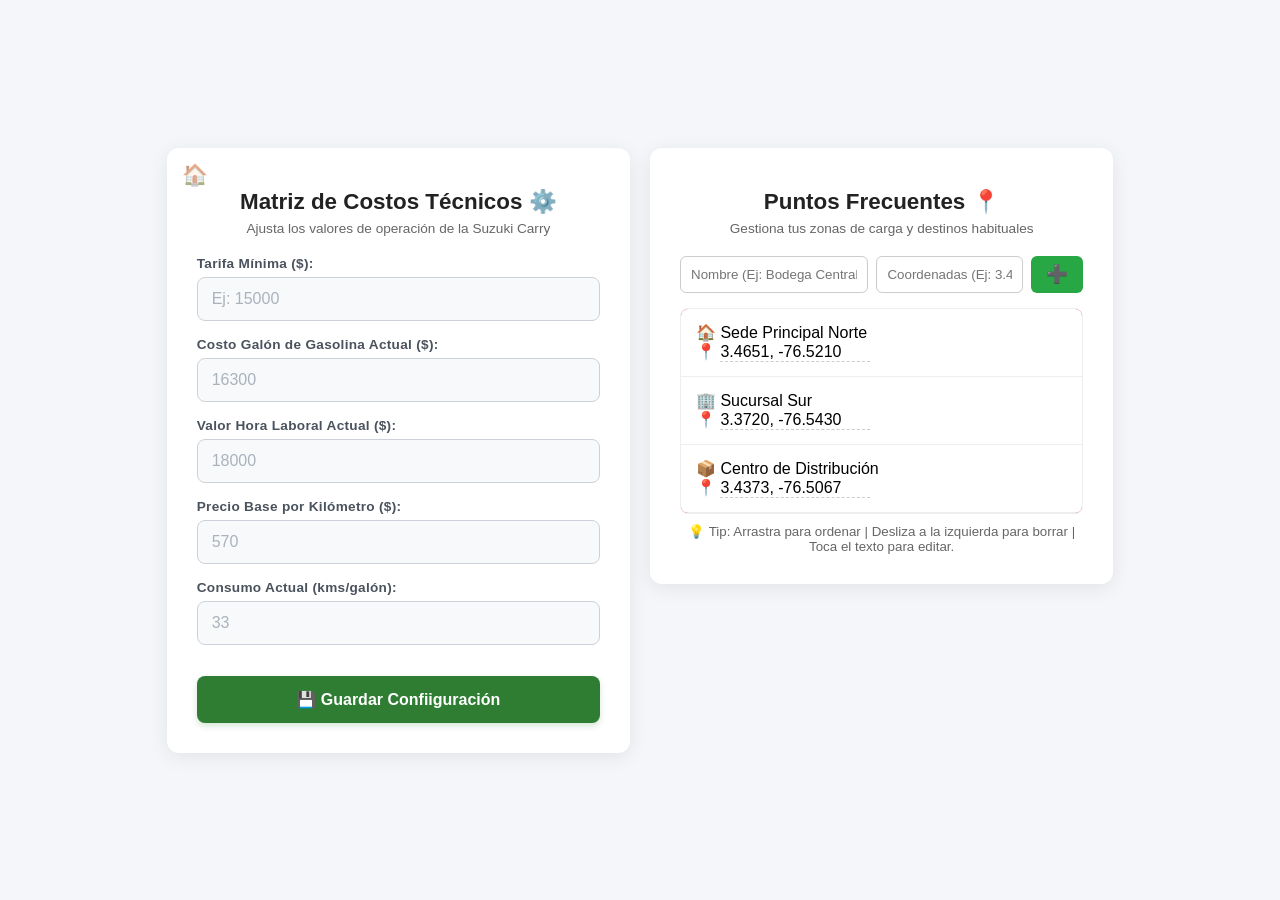
<file: config.html>
<!DOCTYPE html>
<html>
    <head>
        <meta charset="UTF-8">
        <meta name="viewport" content="width=device-width, initial-scale=1.0">
        <title>Configuración Carry</title>
        <link rel="stylesheet" href="global.css">
        <link rel="stylesheet" href="config.css">
    </head>
    <body>
        <!-- Contenedor principal para organizar el formulario y la lista en paralelo -->
        <div class="contenedor_config_layout">
            <form id="form_tarifas" class="tarjeta_modulo">
                <a href="index.html" class="btn_home_tarjeta" title="Volver al Inicio">🏠</a>
                <h2>Matriz de Costos Técnicos ⚙️</h2>
                <p>Ajusta los valores de operación de la Suzuki Carry</p>
                <div class="input_group">
                    <label for="tarifa_base">Tarifa Mínima ($): </label>
                    <input type="number" 
                           id="tarifa_base"
                           onkeypress="filtrarSoloNumeros(event)"
                           placeholder="Ej: 15000" 
                           step="1000" 
                           min="0">
                </div>
                <div class="input_group">
                    <label for="costo_comb">Costo Galón de Gasolina Actual ($):</label>
                    <input type="number" 
                           id="costo_comb"
                           onkeypress="filtrarSoloNumeros(event)"
                           placeholder="16300" 
                           step="100" 
                           min="0">
                </div>
                <div class="input_group">
                    <label for="hora_lab">Valor Hora Laboral Actual ($):</label>
                    <input type="number" 
                           id="hora_lab"
                           onkeypress="filtrarSoloNumeros(event)"
                           placeholder="18000" 
                           step="100" 
                           min="0">
                </div>
                <div class="input_group">
                    <label for="precio_km">Precio Base por Kilómetro ($):</label>
                    <input type="number" 
                           id="precio_km"
                           onkeypress="filtrarSoloNumeros(event)"
                           placeholder="570" 
                           step="10" 
                           min="0">
                </div>
                <div class="input_group">
                    <label for="consumo_actual">Consumo Actual (kms/galón):</label>
                    <input type="number" 
                           id="consumo_actual"
                           onkeypress="filtrarSoloNumeros(event)"
                           placeholder="33" 
                           step="1" 
                           min="0">
                </div>
                <button type="submit" class="main_btn">💾 Guardar Confiiguración</button>
            </form>
            
            <!-- NUEVO MÓDULO: Puntos y Posiciones Guardadas -->
            <div id="modulo_puntos" class="tarjeta_modulo">
                <h2>Puntos Frecuentes 📍</h2>
                <p>Gestiona tus zonas de carga y destinos habituales</p>
                <!-- Input rápido para agregar un nuevo punto -->
                <div class="input_agregar_punto">
                    <input type="text" id="nombre_nuevo_punto" placeholder="Nombre (Ej: Bodega Central o Cali Norte)">
                    <input type="text" id="coord_nuevo_punto" placeholder="Coordenadas (Ej: 3.4651, -76.5210)">
                    <button type="button" id="btn_agregar_punto" title="Agregar Punto">➕</button>
                </div>
                <!-- Lista Deslizable e Interactiva -->
                <div class="wrapper_lista_deslizable">
                    <ul id="lista_puntos" class="lista_interactiva">
                        <!-- Ejemplo de ítem (Se generarán dinámicamente con JS) -->
                        <li class="item_punto" draggable="false">
                            <div class="contenido_item" contenteditable="false">
                                No tienes puntos guardados actualmente
                            </div>
                        </li>
                    </ul>
                </div>
                <small class="instruccion_uso">💡 Tip: Arrastra para ordenar | Desliza a la izquierda para borrar | Toca el texto para editar.</small>
            </div>
        </div>
        <!--    Base de datos con filtro de carga obligatoria y ordenada (defer)
                El atributo defer cumple dos funciones críticas en html/javascript
                que la asincronía de la base de datos no puede resolver por sí sola:
                1. Garantiza el orden estricto de lectura (La Fila India)Como tu código
                está dividido en tres archivos que se necesitan entre sí, el navegador debe leerlos
                en un orden perfecto. Al ponerle defer a los tres, le ordenas a Firefox que los descargue
                en paralelo pero los ejecute estrictamente en el orden en que los escribiste.
                2. Evita que el código se ejecute antes de que existan los cajones de texto.
                Llamados 100% locales: Funcionan sin internet -->
        <script>
            function autoLlenarCamposConfig() {
                // Inyectamos cada valor en su caja de texto correspondiente usando tus IDs
                document.getElementById('tarifa_base').value = TARIFAS_CARRY.tar_min;
                document.getElementById('costo_comb').value = TARIFAS_CARRY.gaso;
                document.getElementById('hora_lab').value = TARIFAS_CARRY.hora;
                document.getElementById('precio_km').value = TARIFAS_CARRY.km_base;
                document.getElementById('consumo_actual').value = TARIFAS_CARRY.cons;
                console.log("✅ Fase autollenado de campos de configuración almacenados");
            }
            // envío del formulario para guardar la configuración
            document.getElementById('form_tarifas').addEventListener('submit', function (event) {
                // Evita que la página se recargue automáticamente al presionar guardar
                event.preventDefault();
                // 2. Guardar valores
                // Usamos parseFloat para asegurarnos de que el navegador lea números y no texto
                TARIFAS_CARRY = {
                    tar_min: parseFloat(document.getElementById('tarifa_base').value),
                    gaso: parseFloat(document.getElementById('costo_comb').value),
                    hora: parseFloat(document.getElementById('hora_lab').value),
                    km_base: parseFloat(document.getElementById('precio_km').value),
                    cons: parseFloat(document.getElementById('consumo_actual').value)
                };
                dbTarifas.setItem(KEY_TARIFAS_GUARDADAS, TARIFAS_CARRY).then(function () {
                    alert("¡Parámetros guardados en el correctamente! 🚚");
                    // Redireccionar de vuelta al menú principal automáticamente
                    window.location.href = "index.html";
                }).catch(function (err) {
                    console.error("Error al escribir en IndexedDB:", err);
                });
                //guardarPuntosEnServidor();
                guardarPuntosEnServidor().catch(err => {
                    console.error("⚠️ Error atrapado inline:", err);
                    return; 
                });
            });
        </script>
        <!--        <script defer src="./localforage.min.js"></script>-->
        <script defer src="./init_globals.js"></script>
        <script defer src="./mdl_pnts_config.js"></script>
    </body>
</html>
</file>
<file: global.css>
/* ==========================================
   1. REGLAS GLOBALES Y CONFIGURACIÓN DE PANTALLA
   ========================================== */
* {
    box-sizing: border-box;
    margin: 0;
    padding: 0;
    font-family: sans-serif;
}
/* Centrado absoluto en PC y adaptabilidad total en celulares */
body {
    display: flex;
    justify-content: center;
    align-items: center;
    min-height: 100vh;
    background-color: #f4f6f9; /* Gris moderno muy suave */
    padding: 15px;
}
/* ==========================================
   2. CONTENEDOR MAESTRO: LA TARJETA
   ========================================== */
.tarjeta_modulo {
    position: relative;       /* Clave para fijar los botones de las esquinas (🏠 y 🛣️) */
    background: #ffffff;
    padding: 30px;
    border-radius: 12px;      /* Bordes redondeados modernos */
    box-shadow: 0 4px 20px rgba(0, 0, 0, 0.08); /* Sombra elegante */
    width: 100%;
    max-width: 460px;         /* Tamaño compacto ideal para operar desde el carro */
}

/* Contenedor padre que empuja los controles al extremo superior derecho */
.grupo_controles_derecha {
    position: absolute;
    top: 10px;
    right: 10px;
    display: flex;
    align-items: center;
    gap: 12px; /* Separación horizontal entre la trocha y el tráfico */
}

/* Contenedor interno del control de trocha */
.contenedor_trocha {
    display: flex;
    align-items: center;
    gap: 6px;
    background: rgba(255, 255, 255, 0.15);
    padding: 4px 8px;
    border-radius: 20px;
    font-size: 11px;
    font-weight: bold;
    color: #333;
}

/* Estilo estético para la barra deslizable */
.slider_trocha {
    -webkit-appearance: none;
    appearance: none;
    width: 70px; /* Tamaño compacto para que no sature la tarjeta */
    height: 5px;
    background: #ccc;
    border-radius: 3px;
    outline: none;
    cursor: pointer;
    transition: width 0.3s ease;
}

/* Animación opcional: se expande un poco al pasar el mouse para facilitar el uso */
.slider_trocha:hover {
    width: 90px;
}

/* El botón arrastrable del slider */
.slider_trocha::-webkit-slider-thumb {
    -webkit-appearance: none;
    appearance: none;
    width: 12px;
    height: 12px;
    border-radius: 50%;
    background: #8b5a2b; /* Color marrón alusivo a tierra/trocha */
    cursor: pointer;
}

/* Títulos principales dentro de cualquier módulo */
.tarjeta_modulo h1 {
    text-align: center;
}
.tarjeta_modulo h2 {
    color: #222;
    font-size: 1.4rem;
    margin-bottom: 6px;
    margin-top: 10px;         /* Espacio por si hay botones arriba */
    text-align: center;
}
.tarjeta_modulo h3 {
    font-size: 0.95rem;
    color: #4a525d;
    text-align: center;
    margin-bottom: 15px;
    text-transform: uppercase;
    letter-spacing: 0.5px;
}
/* Subtítulos o textos descriptivos cortos */
.tarjeta_modulo p {
    font-size: 0.85rem;
    color: #666;
    margin-bottom: 20px;
    text-align: center;
}
/* ==========================================
   3. ELEMENTOS DE FORMULARIO ESTÁNDAR
   ========================================== */
.input_group {
    display: flex;
    flex-direction: column;   /* Apila la etiqueta encima de la caja de texto */
    margin-bottom: 14px;
}
.input_group label {
    font-size: 0.88rem;
    font-weight: bold;
    color: #444;
    margin-bottom: 5px;
}
/* Cajas de texto, números y menús desplegables unificados */
.input_group input, 
.input_group select {
    padding: 11px 14px;
    border: 1px solid #ccd1d9;
    border-radius: 6px;
    font-size: 0.95rem;
    color: #333;
    background-color: #fff;
    width: 100%;
    outline: none;
    transition: border-color 0.2s;
}
/* Efecto visual cuando el conductor hace clic en el campo */
.input_group input:focus, 
.input_group select:focus {
    border-color: #1976d2; /* Azul sutil de enfoque */
}
/* ==========================================
   3. BOTÓN HOME FLOTANTE INTERNO
   ========================================== */
.btn_home_tarjeta {
    position: absolute;
    top: 15px;
    left: 15px;          
    font-size: 1.3rem;
    text-decoration: none;
    color: #333;
    opacity: 0.6;
    transition: opacity 0.2s, transform 0.2s;
}
.btn_home_tarjeta:hover {
    opacity: 1;
    transform: scale(1.1);
}
/* Selector de tráfico discreto superior derecho */
.select_trafic {
    position: absolute;
    top: 15px;
    right: 15px;
    font-size: 1.2rem;
    background: none;
    border: none;
    cursor: pointer;
    width: auto !important; /* Evita que ocupe todo el ancho */
    padding: 0;
    opacity: 0.7;
    outline: none;
}
.select_trafic:hover {
    opacity: 1;
}
.section_title {
    text-align: center;
    font-size: 0.9rem;
    font-weight: bold;
    text-transform: uppercase;
    color: #64748b;
    margin: 15px 0 8px 0;
    border-left: 3px solid var(--accent);
    padding-left: 8px;
}
.result_box {
    margin-top: 15px;
    padding: 15px;
    background-color: #f1f5f9;
    border-radius: 8px;
    border: 1px dashed #cbd5e1;
    display: none;
}
.total_highlight {
    font-size: 1.6rem;
    font-weight: bold;
    color: #16a34a;
    text-align: center;
    margin-bottom: 10px;
}
.summary_text {
    font-size: 0.88rem;
    white-space: pre-line;
    line-height: 1.5;
}
.loading {
    text-align: center;
    color: var(--accent);
    font-weight: bold;
    display: none;
    margin: 10px 0;
}
/* ==========================================
   4. BOTONES Y ACCIONES GENERALES
   ========================================== */
.main_btn {
    width: 100%;
    padding: 12px;
    background-color: #2e7d32; /* Verde éxito de logística */
    color: white;
    border: none;
    border-radius: 6px;
    font-weight: bold;
    cursor: pointer;
    font-size: 1rem;
    margin-top: 10px;
    transition: background-color 0.2s;
}
.main_btn:hover {
    background-color: #1b5e20;
}
.btn_calc {
    background-color: #16a34a;
    color: white;
}
.btn_copy {
    background-color: #2563eb;
    color: white;
    display: none;
}
</file>
<file: config.css>
/* ==========================================================================
   css/config.css - Personalización Exclusiva de la Matriz de Costos Técnicos
   ========================================================================== */
/* 2. FILAS DE CAPTURA DE DATOS (Mapeo de tu clase .input_group) */
.input_group {
    display: flex;
    flex-direction: column; /* Apila el texto arriba y el cajón abajo */
    margin-bottom: 16px;    /* Espacio elegante entre cada parámetro */
    text-align: left;
}
.input_group label {
    font-size: 0.85rem;
    font-weight: bold;
    color: #4a525d;         /* Gris oscuro corporativo */
    margin-bottom: 6px;
    letter-spacing: 0.3px;
}
/* 3. EMBELLECIMIENTO DE LOS CAJONES NUMÉRICOS (Inputs) */
.input_group input {
    padding: 12px 14px;
    border: 1px solid #ccd1d9; /* Borde gris suave estándar */
    border-radius: 8px;        /* Esquinas curvas modernas */
    font-size: 1rem;
    color: #333333;
    background-color: #f8f9fa; /* Fondo gris tiza sutil para denotar área de entrada */
    width: 100%;
    outline: none;
    font-weight: 500;          /* Resalta un poco los números digitados */
    transition: border-color 0.2s, background-color 0.2s, box-shadow 0.2s;
}
/* Efecto visual de iluminación cuando el conductor hace clic en el cajón */
.input_group input:focus {
    border-color: #0066cc;     /* Azul profesional */
    background-color: #ffffff; /* El fondo se vuelve blanco puro al escribir */
    box-shadow: 0 0 0 3px rgba(0, 102, 204, 0.15); /* Efecto de brillo exterior */
}
/* Estilo para el texto gris de ejemplo (Placeholder) */
.input_group input::placeholder {
    color: #aab2bd;
    font-weight: normal;
}
/* 4. BOTÓN PRINCIPAL DE GUARDADO (Mapeo de tu clase .main_btn) */
.main_btn {
    width: 100%;
    padding: 14px;
    background-color: #2e7d32; /* Verde éxito / Logística segura */
    color: #ffffff;
    border: none;
    border-radius: 8px;
    font-weight: bold;
    cursor: pointer;
    font-size: 1rem;
    margin-top: 15px;
    box-shadow: 0 3px 6px rgba(46, 125, 50, 0.2); /* Sombra verde discreta */
    transition: background-color 0.2s, transform 0.1s, box-shadow 0.2s;
}
.main_btn:hover {
    background-color: #1b5e20; /* Verde más oscuro al pasar el mouse */
    box-shadow: 0 4px 12px rgba(46, 125, 50, 0.3);
}
/* Simulación de botón físico al presionarlo en el celular */
.main_btn:active {
    transform: scale(0.98);
}
/* Disposición en paralelo */
.contenedor_config_layout {
    display: flex;
    flex-wrap: wrap;
    gap: 20px;
    justify-content: center;
    align-items: flex-start;
    max-width: 1200px;
    margin: 20px auto;
    padding: 0 15px;
}

/* Forzar que compartan espacio si la pantalla es amplia */
.contenedor_config_layout .tarjeta_modulo {
    flex: 1;
    min-width: 320px;
    max-width: 550px;
}

/* Área de agregar punto rápido */
.input_agregar_punto {
    display: flex;
    gap: 10px;
    margin-bottom: 15px;
}
.input_agregar_punto input {
    flex: 1;
    padding: 10px;
    border: 1px solid #ccc;
    border-radius: 6px;
}
.input_agregar_punto button {
    background: #28a745;
    border: none;
    border-radius: 6px;
    padding: 0 15px;
    cursor: pointer;
    font-size: 1.1rem;
}

/* Lista Deslizable Estilo App Móvil */
.wrapper_lista_deslizable {
    max-height: 350px;
    overflow-y: auto;
    border: 1px solid #eee;
    border-radius: 8px;
    background: #fafafa;
}
.lista_interactiva {
    list-style: none;
    padding: 0;
    margin: 0;
}

/* El truco del ítem: Posicionamiento relativo para ocultar el botón borrar abajo */
.item_punto {
    position: relative;
    background: #dc3545; /* Fondo rojo de eliminación */
    overflow: hidden;
    border-bottom: 1px solid #eee;
    cursor: grab;
    user-select: none;
}
.item_punto:active {
    cursor: grabbing;
}

/* Texto de fondo que aparece al deslizar */
.accion_eliminar_fondo {
    position: absolute;
    right: 15px;
    top: 50%;
    transform: translateY(-50%);
    color: white;
    font-weight: bold;
    font-size: 0.9rem;
    pointer-events: none;
}

/* Cuerpo visible del ítem que se mueve con el dedo/mouse */
.contenido_item {
    position: relative;
    background: white;
    padding: 14px 15px;
    z-index: 2;
    transition: transform 0.2s ease-out;
    outline: none;
}

/* Al editar el texto directamente */
.contenido_item[contenteditable="true"]:focus {
    background: #eef7ff;
    box-shadow: inset 0 0 4px rgba(0,123,255,0.3);
}

/* Efecto visual cuando se está arrastrando para cambiar orden */
.item_punto.dragging {
    opacity: 0.5;
    background: #e0e0e0;
}

.instruccion_uso {
    display: block;
    margin-top: 10px;
    color: #666;
    text-align: center;
}

/* Contenedor del nombre (Letra más grande y negrita) */
.punto_nombre {
    font-weight: bold;
    font-size: 1rem;
    color: #333;
    outline: none;
    margin-bottom: 4px;
}

/* Contenedor de coordenadas (Más pequeño y gris) */
.punto_coordenadas {
    font-size: 0.85rem;
    color: #666;
}

.coordenadas_texto {
    display: inline-block;
    min-width: 150px;
    outline: none;
    border-bottom: 1px dashed #ccc; /* Guía visual de que es editable */
}

/* Indicador cuando el campo está vacío */
[contenteditable="true"]:empty:before {
    content: attr(data-placeholder);
    color: #aaa;
    font-style: italic;
}
.input_agregar_punto {
    display: flex;
    gap: 8px;
    margin-bottom: 15px;
    flex-wrap: wrap; /* Por si la pantalla es muy angosta en un celular */
}
.input_agregar_punto #nombre_nuevo_punto {
    flex: 2; /* Le da más espacio al campo del nombre */
    min-width: 150px;
    padding: 10px;
    border: 1px solid #ccc;
    border-radius: 6px;
}
.input_agregar_punto #coord_nuevo_punto {
    flex: 1.5; /* Espacio intermedio para las coordenadas lat,lng */
    min-width: 130px;
    padding: 10px;
    border: 1px solid #ccc;
    border-radius: 6px;
}
.input_agregar_punto button {
    background: #28a745;
    color: white;
    border: none;
    border-radius: 6px;
    padding: 0 15px;
    cursor: pointer;
    font-size: 1.1rem;
}
/* Si el ítem no tiene coordenadas válidas, se pone rojo de advertencia */
.item_punto.item_invalido .contenido_item {
    background: #fff0f0;
    border-left: 5px solid #dc3545;
}
</file>
<file: coord.css>
/* 
    Created on : 17/07/2026, 4:18:14 p. m.
    Author     : migor
*/
:root {
    --primary: #1e3a8a;
    --accent: #2563eb;
    --bg: #f8fafc;
    --card: #ffffff;
    --text: #1e293b;
}
* {
    box-sizing: border-box;
    margin: 0;
    padding: 0;
    font-family: 'Segoe UI', system-ui, sans-serif;
}
body {
    background-color: var(--bg);
    color: var(--text);
    padding: 15px;
    display: flex;
    justify-content: center;
}
label {
    display: block;
    font-size: 0.85rem;
    font-weight: bold;
    color: #475569;
    margin-bottom: 4px;
}
input, select {
    width: 100%;
    padding: 10px;
    border: 1px solid #cbd5e1;
    border-radius: 6px;
    font-size: 0.95rem;
    outline: none;
}
input:focus, select:focus {
    border-color: var(--accent);
}
/*ALUMBRADO DEL INPUT PARA SEÑALAR ERRORES O FALTA DE LLENADO*/
/* Clase que aplica el alumbrado */
.input_error_shake {
    border-color: #ef4444 !important; /* Rojo de advertencia */
    box-shadow: 0 0 0 4px rgba(239, 68, 68, 0.4) !important; /* Resplandor exterior */
    animation: alumbrarYVibrar 0.4s ease-in-out;
    transition: all 0.3s ease;
}
/* Animación sutil de vibración y pulso */
@keyframes alumbrarYVibrar {
    0%, 100% { transform: translateX(0); }
    20%, 60% { transform: translateX(-4px); }
    40%, 80% { transform: translateX(4px); }
}

/* contenedor campo alterno 
 Contenedor relativo para posicionar el globo DE TEXTO DESCRIPTIVO */
.tooltip_container {
    position: relative;
    display: inline-block;
/*    width: 100%;  Ajusta según tu diseño */
    text-align: justify;
}
/* Diseño del globo de texto (oculto por defecto) */
.tooltip_container::after {
    content: attr(data-tooltip);  /*Toma el texto del atributo HTML */
    position: absolute;
    bottom: 125%;  /*Lo ubica arriba del input */
    left: 50%;
    transform: translateX(-50%) scale(0.9);
    background-color: #2d3748; /* Color gris oscuro de software moderno */
    color: #ffffff;
    padding: 6px 10px;
    border-radius: 6px;
    font-size: 12px;
    white-space: pre-wrap;
    opacity: 0;
    pointer-events: none;
    transition: opacity 0.2s ease, transform 0.2s ease;
    box-shadow: 0 4px 6px rgba(0, 0, 0, 0.1);
    z-index: 10;
    width: 200px;         /* Define un ancho fijo para el globo */
}
/* Pequeña flecha apuntando hacia abajo */
.tooltip_container::before {
    content: "";
    position: absolute;
    bottom: 110%;
    left: 50%;
    transform: translateX(-50%);
    border-width: 6px;
    border-style: solid;
    border-color: #2d3748 transparent transparent transparent;
    opacity: 0;
    transition: opacity 0.2s ease;
    z-index: 10;
}
/* Muestra el globo y la flecha al pasar el mouse por encima */
.tooltip_container:hover::after,
.tooltip_container:hover::before {
    opacity: 1;
    transform: translateX(-50%) scale(1);
}

/* ==========================================================================
   🎨 INDICADORES VISUALES DE COLOR PARA INPUTS (CONEXIÓN FORMULARIO-MAPA)
   ========================================================================== */
/* Estilo base común para darles una pequeña franja de color en el borde izquierdo */
#puntoOrigen, #puntoA, #puntoB, #puntoAlterno {
    border-left-width: 5px !important; /* Hace el borde izquierdo más grueso y llamativo */
    transition: all 0.3s ease;
}
/* 🟢 PUNTO ORIGEN (Verde) */
#puntoOrigen {
    border-left-color: #22c55e !important; /* Verde Esmeralda */
}
#puntoOrigen:focus {
    border-color: #22c55e;
    box-shadow: 0 0 0 3px rgba(34, 197, 94, 0.2); /* Resplandor verde al hacer foco */
}
/* 🟡 PUNTO A (Amarillo) */
#puntoA {
    border-left-color: #eab308 !important; /* Amarillo Ámbar */
}
#puntoA:focus {
    border-color: #eab308;
    box-shadow: 0 0 0 3px rgba(234, 179, 8, 0.2); /* Resplandor amarillo al hacer foco */
}
/* 🔴 PUNTO B (Rojo) */
#puntoB {
    border-left-color: #ef4444 !important; /* Rojo Alerta */
}
#puntoB:focus {
    border-color: #ef4444;
    box-shadow: 0 0 0 3px rgba(239, 68, 68, 0.2); /* Resplandor rojo al hacer foco */
}
/* ⚪ PUNTO ALTERNO (Blanco / Gris Claro) */
#puntoAlterno {
    border-left-color: #cbd5e1 !important; /* Gris Claro / Blanco Tiza */
    background-color: #fdfdfd; /* Fondo ligeramente diferenciado por ser opcional */
}
#puntoAlterno:focus {
    border-color: #94a3b8;
    box-shadow: 0 0 0 3px rgba(148, 163, 184, 0.2); /* Resplandor gris elegante al hacer foco */
}
</file>
<file: manual.css>
/* ==========================================================================
   css/manual.css - Personalización Exclusiva del Cotizador Manual
   ========================================================================== */
/*  REJILLA DE TRES COLUMNAS (Para el encabezado y las filas de las fases) */
.row_header, .grid_3 {
    display: grid;
    /* Columna 1: 45% (Texto) | Columna 2: 27.5% (Km) | Columna 3: 27.5% (Min) */
    grid-template-columns: 1.6fr 1fr 1fr; 
    gap: 8px;
    align-items: center;
    margin-bottom: 8px;
}
/* Encabezado gris de la tabla */
.row_header {
    background-color: #f1f3f5;
    padding: 6px 8px;
    border-radius: 6px;
    font-size: 0.75rem;
    font-weight: bold;
    color: #656d78;
    text-transform: uppercase;
    margin-bottom: 12px;
}
.row_header div { text-align: center; }
.row_header div:first-child { text-align: left; }
/* Componentes internos de cada fase del viaje */
.grid_3 label {
    font-size: 0.85rem;
    font-weight: bold;
    color: #333;
    white-space: nowrap; /* Evita que el texto de la fase se parta en dos renglones */
}
.grid_3 input {
    padding: 8px;
    border: 1px solid #ccd1d9;
    border-radius: 6px;
    font-size: 0.95rem;
    text-align: center;
    width: 100%;
    background-color: #f8f9fa;
    outline: none;
}
.grid_3 input:focus {
    border-color: #0066cc;
    background-color: #fff;
}
</file>
